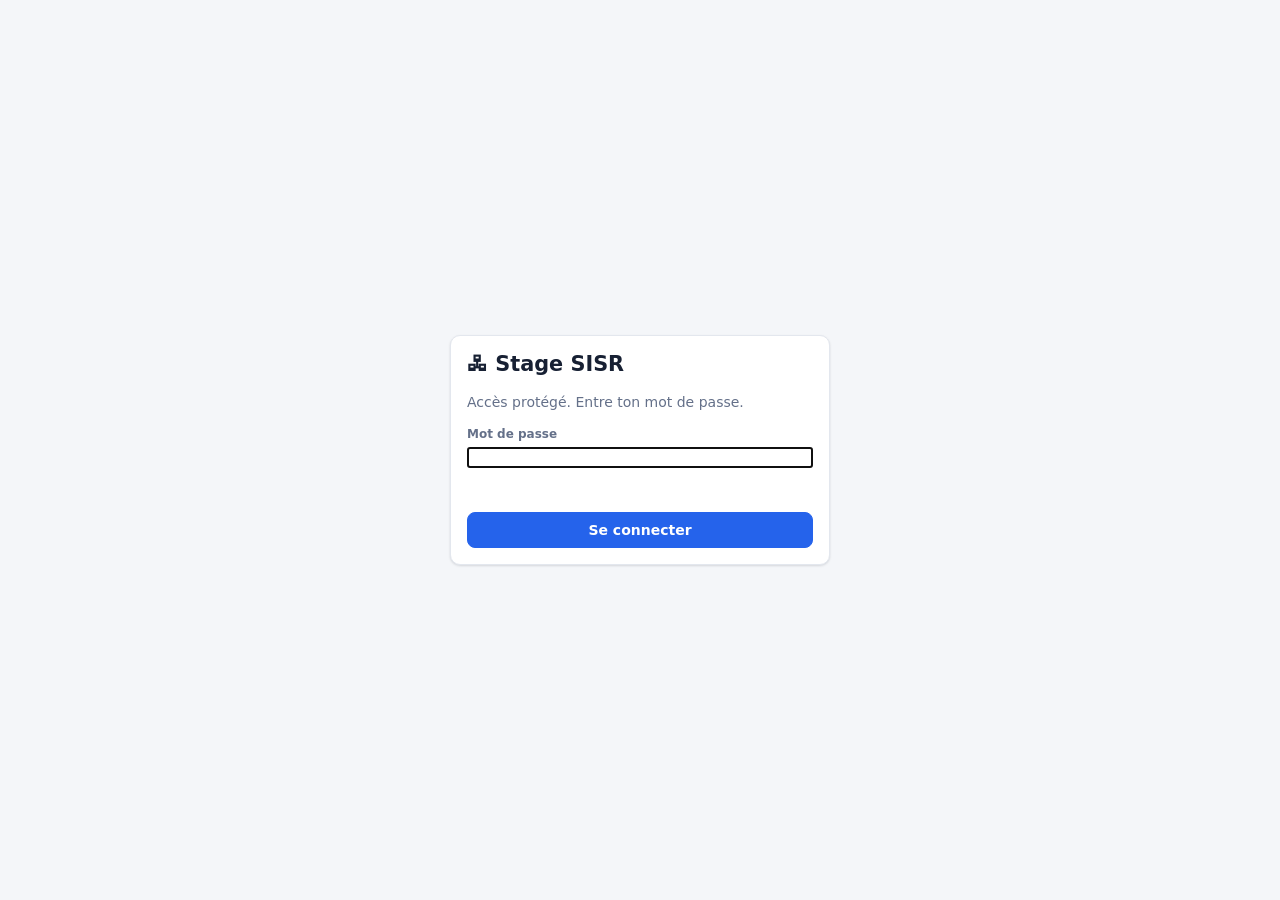
<file: static/login.html>
<!DOCTYPE html>
<html lang="fr">
<head>
  <meta charset="UTF-8">
  <meta name="viewport" content="width=device-width, initial-scale=1">
  <meta name="robots" content="noindex, nofollow">
  <title>Connexion · Stage SISR</title>
  <link rel="icon" href="data:image/svg+xml,<svg xmlns='http://www.w3.org/2000/svg' viewBox='0 0 100 100'><text y='.9em' font-size='90'>🖧</text></svg>">
  <link rel="stylesheet" href="/static/style.css">
  <script>
    try { const t = localStorage.getItem("theme"); if (t === '"dark"' || t === '"light"') document.documentElement.dataset.theme = JSON.parse(t); } catch (e) {}
  </script>
  <style>
    .login-wrap { min-height: 100vh; display: grid; place-items: center; padding: 16px; }
    .login { width: min(380px, 100%); display: flex; flex-direction: column; gap: 14px; }
    .login h1 { font-size: 1.3rem; }
    .err { color: var(--danger); min-height: 1.2em; font-size: 13px; }
  </style>
</head>
<body>
  <div class="login-wrap">
    <form class="card login" id="f">
      <h1>🖧 Stage SISR</h1>
      <p class="muted" style="margin:0">Accès protégé. Entre ton mot de passe.</p>
      <label class="field"><span>Mot de passe</span>
        <input type="password" id="mdp" autocomplete="current-password" autofocus required></label>
      <div class="err" id="err"></div>
      <button class="btn primary" type="submit" id="go" style="justify-content:center">Se connecter</button>
    </form>
  </div>
  <script>
    document.getElementById("f").addEventListener("submit", async (e) => {
      e.preventDefault();
      const err = document.getElementById("err"), go = document.getElementById("go");
      err.textContent = ""; go.disabled = true;
      try {
        const r = await fetch("/api/login", { method: "POST", headers: { "Content-Type": "application/json" },
          body: JSON.stringify({ mot_de_passe: document.getElementById("mdp").value }) });
        if (r.ok) { location.href = "/"; return; }
        const d = await r.json().catch(() => ({}));
        err.textContent = d.detail || "Erreur " + r.status;
      } catch (ex) { err.textContent = "Serveur injoignable"; }
      go.disabled = false;
      document.getElementById("mdp").select();
    });
  </script>
</body>
</html>
</file>
<file: static/style.css>
/* =====================================================================
   Dashboard stage SISR — styles
   Toutes les couleurs sont des variables : le mode sombre ne redéfinit que ces tokens.
   ===================================================================== */
:root {
  --bg: #f4f6f9;
  --surface: #ffffff;
  --surface-2: #f8fafc;
  --text: #172033;
  --muted: #647089;
  --border: #e3e7ee;
  --accent: #2563eb;
  --accent-soft: #e8efff;
  --accent-text: #ffffff;
  --ok: #15803d;
  --warn: #b45309;
  --danger: #dc2626;
  --shadow: 0 1px 2px rgba(16, 24, 40, .06), 0 1px 3px rgba(16, 24, 40, .08);
  --shadow-lg: 0 12px 32px rgba(16, 24, 40, .18);
  --radius: 10px;
  /* Couleurs des statuts (badges, Kanban, marqueurs de carte) */
  --st-nouveau: #64748b;
  --st-vu: #0284c7;
  --st-retenu: #ca8a04;
  --st-envoyee: #4f46e5;
  --st-a_relancer: #ea580c;
  --st-entretien: #9333ea;
  --st-accepte: #16a34a;
  --st-refuse: #dc2626;
  --st-supprime: #9ca3af;
  color-scheme: light;
}
@media (prefers-color-scheme: dark) {
  :root:not([data-theme="light"]) {
    --bg: #0f121a;
    --surface: #171b26;
    --surface-2: #1d2230;
    --text: #e6e9f0;
    --muted: #97a0b3;
    --border: #2a3142;
    --accent: #5b9dff;
    --accent-soft: #1d2b4a;
    --accent-text: #0b1020;
    --ok: #4ade80;
    --warn: #fbbf24;
    --danger: #f87171;
    --shadow: 0 1px 2px rgba(0, 0, 0, .4);
    --shadow-lg: 0 12px 32px rgba(0, 0, 0, .6);
    --st-nouveau: #94a3b8;
    --st-vu: #38bdf8;
    --st-retenu: #facc15;
    --st-envoyee: #818cf8;
    --st-a_relancer: #fb923c;
    --st-entretien: #c084fc;
    --st-accepte: #4ade80;
    --st-refuse: #f87171;
    --st-supprime: #6b7280;
    color-scheme: dark;
  }
}
:root[data-theme="dark"] {
  --bg: #0f121a;
  --surface: #171b26;
  --surface-2: #1d2230;
  --text: #e6e9f0;
  --muted: #97a0b3;
  --border: #2a3142;
  --accent: #5b9dff;
  --accent-soft: #1d2b4a;
  --accent-text: #0b1020;
  --ok: #4ade80;
  --warn: #fbbf24;
  --danger: #f87171;
  --shadow: 0 1px 2px rgba(0, 0, 0, .4);
  --shadow-lg: 0 12px 32px rgba(0, 0, 0, .6);
  --st-nouveau: #94a3b8;
  --st-vu: #38bdf8;
  --st-retenu: #facc15;
  --st-envoyee: #818cf8;
  --st-a_relancer: #fb923c;
  --st-entretien: #c084fc;
  --st-accepte: #4ade80;
  --st-refuse: #f87171;
  --st-supprime: #6b7280;
  color-scheme: dark;
}

* { box-sizing: border-box; }
html, body { margin: 0; height: 100%; }
body {
  font-family: system-ui, -apple-system, "Segoe UI", Roboto, "Helvetica Neue", sans-serif;
  font-size: 14px;
  line-height: 1.45;
  background: var(--bg);
  color: var(--text);
}
a { color: var(--accent); text-decoration: none; }
a:hover { text-decoration: underline; }
h1, h2, h3 { margin: 0; line-height: 1.25; }
h2 { font-size: 1.15rem; }
h3 { font-size: .95rem; }
.muted { color: var(--muted); }
.small { font-size: 12px; }
.nowrap { white-space: nowrap; }
.grow { flex: 1; }
.row { display: flex; gap: 8px; align-items: center; flex-wrap: wrap; }
.stack { display: flex; flex-direction: column; gap: 8px; }
[v-cloak] { display: none; }

/* ---------------------------------------------------------------- layout */
.layout { display: grid; grid-template-columns: 210px 1fr; min-height: 100vh; }
.sidebar {
  background: var(--surface);
  border-right: 1px solid var(--border);
  padding: 16px 10px;
  display: flex; flex-direction: column; gap: 4px;
  position: sticky; top: 0; height: 100vh;
}
.brand { font-weight: 700; font-size: 15px; padding: 4px 10px 14px; }
.brand small { display: block; font-weight: 400; color: var(--muted); font-size: 12px; }
.nav-btn {
  display: flex; align-items: center; gap: 10px;
  padding: 8px 10px; border-radius: 8px;
  background: none; border: 0; color: var(--text); cursor: pointer; font: inherit; text-align: left;
}
.nav-btn:hover { background: var(--surface-2); }
.nav-btn.active { background: var(--accent-soft); color: var(--accent); font-weight: 600; }
.nav-btn .ico { width: 20px; text-align: center; }
.nav-btn .count { margin-left: auto; font-size: 11px; color: var(--muted); }
.sidebar .spacer { flex: 1; }

.main { min-width: 0; display: flex; flex-direction: column; }
.topbar {
  display: flex; align-items: center; gap: 10px; flex-wrap: wrap;
  padding: 10px 20px; background: var(--surface); border-bottom: 1px solid var(--border);
  position: sticky; top: 0; z-index: 500;
}
.topbar h1 { font-size: 1.1rem; }
.search {
  flex: 1; min-width: 180px; max-width: 420px;
  padding: 8px 12px; border-radius: 8px; border: 1px solid var(--border);
  background: var(--surface-2); color: var(--text); font: inherit;
}
.content { padding: 20px; min-width: 0; }

/* Barre de progression d'actualisation */
.progress-wrap { background: var(--surface); border-bottom: 1px solid var(--border); padding: 8px 20px; }
.progress { height: 6px; background: var(--surface-2); border-radius: 99px; overflow: hidden; }
.progress > div { height: 100%; background: var(--accent); transition: width .4s; }

/* ---------------------------------------------------------------- éléments */
.btn {
  display: inline-flex; align-items: center; gap: 6px;
  padding: 7px 12px; border-radius: 8px; border: 1px solid var(--border);
  background: var(--surface); color: var(--text); cursor: pointer; font: inherit; white-space: nowrap;
}
.btn:hover { border-color: var(--accent); }
.btn:disabled { opacity: .55; cursor: default; }
.btn.primary { background: var(--accent); border-color: var(--accent); color: var(--accent-text); font-weight: 600; }
.btn.danger { color: var(--danger); }
.btn.sm { padding: 3px 8px; font-size: 12px; }
.btn.ghost { border-color: transparent; background: none; }
.icon-btn { background: none; border: 0; cursor: pointer; font-size: 16px; padding: 2px 4px; color: var(--muted); }
.icon-btn.on { color: #eab308; }

input[type="text"], input[type="number"], input[type="email"], input[type="url"], input[type="date"],
input[type="datetime-local"], input[type="tel"], select, textarea {
  padding: 7px 10px; border-radius: 8px; border: 1px solid var(--border);
  background: var(--surface); color: var(--text); font: inherit; width: 100%;
}
textarea { resize: vertical; min-height: 70px; }
label.field { display: flex; flex-direction: column; gap: 4px; font-size: 12px; color: var(--muted); }
label.field > span { font-weight: 600; }
input[type="range"] { width: 100%; accent-color: var(--accent); }
input[type="checkbox"] { accent-color: var(--accent); width: 16px; height: 16px; }

.card {
  background: var(--surface); border: 1px solid var(--border); border-radius: var(--radius);
  padding: 16px; box-shadow: var(--shadow); min-width: 0;
}
.card > h3 { margin-bottom: 10px; }

.badge {
  display: inline-flex; align-items: center; gap: 4px;
  padding: 2px 8px; border-radius: 99px; font-size: 12px; white-space: nowrap;
  background: var(--surface-2); border: 1px solid var(--border);
}
.badge.st { color: #fff; border: 0; background: var(--st, var(--st-nouveau)); }
:root[data-theme="dark"] .badge.st { color: #0b1020; }
@media (prefers-color-scheme: dark) { :root:not([data-theme="light"]) .badge.st { color: #0b1020; } }
.chip {
  display: inline-block; padding: 1px 7px; border-radius: 6px; font-size: 11px;
  background: var(--accent-soft); color: var(--accent); margin: 1px 2px 1px 0; white-space: nowrap;
}
.type-offre { --t: #16a34a; }
.type-spontanee { --t: #2563eb; }
.type-dsi_interne { --t: #9333ea; }
.badge.type { border-color: var(--t); color: var(--t); background: transparent; }

/* Score + explication au survol */
.score {
  position: relative; display: inline-flex; justify-content: center; align-items: center;
  min-width: 38px; padding: 2px 6px; border-radius: 6px; font-weight: 700; cursor: help;
  color: #fff; background: hsl(calc(var(--s) * 1.2), 65%, 42%);
}
.score .tip {
  display: none; position: absolute; z-index: 900; left: 50%; top: calc(100% + 6px); transform: translateX(-50%);
  width: 290px; padding: 10px; border-radius: 8px; background: var(--surface); color: var(--text);
  border: 1px solid var(--border); box-shadow: var(--shadow-lg); font-weight: 400; text-align: left; font-size: 12px;
}
.score:hover .tip, .score:focus .tip { display: block; }
.tip-line { display: flex; gap: 8px; }
.tip-line b { min-width: 30px; text-align: right; }
.tip-line.neg b { color: var(--danger); }

.stars { display: inline-flex; gap: 1px; }
.stars button { background: none; border: 0; padding: 0 1px; cursor: pointer; font-size: 15px; color: var(--border); line-height: 1; }
.stars button.on { color: #eab308; }

.empty { text-align: center; padding: 40px 10px; color: var(--muted); }

/* ---------------------------------------------------------------- accueil */
.kpis { display: grid; grid-template-columns: repeat(auto-fill, minmax(140px, 1fr)); gap: 10px; margin-bottom: 16px; }
.kpi {
  background: var(--surface); border: 1px solid var(--border); border-radius: var(--radius);
  padding: 12px; border-left: 4px solid var(--st, var(--accent)); cursor: pointer; box-shadow: var(--shadow);
}
.kpi:hover { border-color: var(--st, var(--accent)); }
.kpi .v { font-size: 24px; font-weight: 700; }
.kpi .l { font-size: 12px; color: var(--muted); }
.dash-grid { display: grid; grid-template-columns: repeat(auto-fit, minmax(320px, 1fr)); gap: 16px; }
.list-item {
  display: flex; gap: 8px; align-items: center; padding: 7px 0; border-top: 1px solid var(--border); cursor: pointer;
}
.list-item:first-of-type { border-top: 0; }
.list-item:hover .li-title { color: var(--accent); }
.li-title { font-weight: 600; overflow: hidden; text-overflow: ellipsis; white-space: nowrap; }
.chart-box { position: relative; height: 220px; }

/* ---------------------------------------------------------------- filtres */
.filters { display: grid; grid-template-columns: repeat(auto-fill, minmax(200px, 1fr)); gap: 12px 16px; }
.filters-head { display: flex; justify-content: space-between; align-items: center; margin-bottom: 10px; gap: 8px; flex-wrap: wrap; }
.toggle-group { display: flex; flex-wrap: wrap; gap: 4px; }
.toggle {
  padding: 3px 9px; border-radius: 99px; border: 1px solid var(--border); background: var(--surface);
  cursor: pointer; font-size: 12px; color: var(--text);
}
.toggle.on { background: var(--accent); border-color: var(--accent); color: var(--accent-text); }
.toggle.st-on { background: var(--st); border-color: var(--st); color: #fff; }

/* ---------------------------------------------------------------- tableau */
.table-wrap { overflow-x: auto; border: 1px solid var(--border); border-radius: var(--radius); background: var(--surface); }
table.data { width: 100%; border-collapse: collapse; font-size: 13px; }
table.data th, table.data td { padding: 7px 8px; border-bottom: 1px solid var(--border); text-align: left; vertical-align: middle; }
table.data th { background: var(--surface-2); font-size: 12px; color: var(--muted); position: sticky; top: 0; cursor: pointer; user-select: none; white-space: nowrap; }
table.data th.sorted { color: var(--accent); }
table.data tbody tr { cursor: pointer; }
table.data tbody tr:hover { background: var(--surface-2); }
table.data tbody tr.selected { background: var(--accent-soft); }
.name-cell { max-width: 320px; }
.name-cell .n { font-weight: 600; overflow: hidden; text-overflow: ellipsis; white-space: nowrap; display: block; }
.name-cell .s { font-size: 12px; color: var(--muted); overflow: hidden; text-overflow: ellipsis; white-space: nowrap; display: block; }
select.status-select {
  width: auto; padding: 3px 6px; border-radius: 99px; font-size: 12px; border: 0; color: #fff; background: var(--st); cursor: pointer;
}
select.status-select option { color: var(--text); background: var(--surface); }
.bulk-bar {
  display: flex; gap: 8px; align-items: center; flex-wrap: wrap; padding: 8px 12px; margin-bottom: 10px;
  border-radius: var(--radius); background: var(--accent-soft); border: 1px solid var(--accent);
}
.inactive { opacity: .55; }

/* ---------------------------------------------------------------- kanban */
.kanban { display: flex; gap: 12px; overflow-x: auto; padding-bottom: 10px; align-items: flex-start; }
.kcol {
  flex: 0 0 250px; background: var(--surface-2); border: 1px solid var(--border); border-radius: var(--radius);
  display: flex; flex-direction: column; max-height: calc(100vh - 170px);
}
.kcol-head { padding: 10px 12px; border-top: 4px solid var(--st); border-radius: var(--radius) var(--radius) 0 0; font-weight: 600; display: flex; justify-content: space-between; }
.kcol-body { padding: 8px; overflow-y: auto; min-height: 60px; display: flex; flex-direction: column; gap: 6px; flex: 1; }
.kcard {
  background: var(--surface); border: 1px solid var(--border); border-radius: 8px; padding: 8px 10px;
  cursor: grab; box-shadow: var(--shadow); font-size: 13px;
}
.kcard:hover { border-color: var(--accent); }
.kcard .t { font-weight: 600; }
.sortable-ghost { opacity: .4; }
.sortable-drag { box-shadow: var(--shadow-lg); }

/* ---------------------------------------------------------------- carte */
#map { height: calc(100vh - 190px); min-height: 380px; border-radius: var(--radius); border: 1px solid var(--border); }
.legend { display: flex; flex-wrap: wrap; gap: 10px; margin-top: 8px; font-size: 12px; }
.legend i { display: inline-block; width: 10px; height: 10px; border-radius: 50%; background: var(--st); margin-right: 4px; }
.leaflet-popup-content { font-size: 13px; }

/* ---------------------------------------------------------------- fiche (panneau latéral) */
.overlay { position: fixed; inset: 0; background: rgba(0, 0, 0, .35); z-index: 1000; }
.drawer {
  position: fixed; top: 0; right: 0; bottom: 0; width: min(620px, 100vw); z-index: 1001;
  background: var(--surface); box-shadow: var(--shadow-lg); overflow-y: auto; padding: 20px;
  display: flex; flex-direction: column; gap: 14px;
}
.drawer-head { display: flex; gap: 10px; align-items: flex-start; }
.drawer-head h2 { font-size: 1.2rem; }
.status-buttons { display: flex; flex-wrap: wrap; gap: 6px; }
.status-buttons button {
  border: 1px solid var(--st); color: var(--text); background: transparent; border-radius: 99px;
  padding: 4px 10px; cursor: pointer; font: inherit; font-size: 12px;
}
.status-buttons button.on { background: var(--st); color: #fff; font-weight: 600; }
.info-grid { display: grid; grid-template-columns: 140px 1fr; gap: 6px 12px; font-size: 13px; }
.info-grid dt { color: var(--muted); }
.info-grid dd { margin: 0; overflow-wrap: anywhere; }
.section-title { font-size: 12px; text-transform: uppercase; letter-spacing: .05em; color: var(--muted); margin: 4px 0 6px; font-weight: 700; }
.timeline { list-style: none; padding: 0; margin: 0; font-size: 13px; }
.timeline li { padding: 6px 0 6px 14px; border-left: 2px solid var(--border); position: relative; }
.timeline li::before { content: ""; position: absolute; left: -5px; top: 11px; width: 8px; height: 8px; border-radius: 50%; background: var(--st, var(--accent)); }
.desc { white-space: pre-wrap; font-size: 13px; background: var(--surface-2); padding: 10px; border-radius: 8px; max-height: 260px; overflow-y: auto; }

/* ---------------------------------------------------------------- modales, toasts */
.modal {
  position: fixed; z-index: 1101; left: 50%; top: 50%; transform: translate(-50%, -50%);
  width: min(640px, calc(100vw - 32px)); max-height: calc(100vh - 40px); overflow-y: auto;
  background: var(--surface); border-radius: 12px; box-shadow: var(--shadow-lg); padding: 20px;
  display: flex; flex-direction: column; gap: 12px;
}
.modal-overlay { position: fixed; inset: 0; background: rgba(0, 0, 0, .45); z-index: 1100; }
.form-grid { display: grid; grid-template-columns: repeat(auto-fill, minmax(220px, 1fr)); gap: 10px 14px; }
.form-grid .full { grid-column: 1 / -1; }
.toasts { position: fixed; bottom: 16px; right: 16px; z-index: 1200; display: flex; flex-direction: column; gap: 8px; max-width: min(420px, calc(100vw - 32px)); }
.toast { background: var(--surface); border: 1px solid var(--border); border-left: 4px solid var(--accent); border-radius: 8px; padding: 10px 14px; box-shadow: var(--shadow-lg); }
.toast.error { border-left-color: var(--danger); }
.toast.ok { border-left-color: var(--ok); }
.alert { padding: 10px 14px; border-radius: 8px; border: 1px solid var(--warn); color: var(--text); background: color-mix(in srgb, var(--warn) 12%, var(--surface)); }

/* ---------------------------------------------------------------- réglages */
.settings-grid { display: grid; grid-template-columns: repeat(auto-fit, minmax(340px, 1fr)); gap: 16px; }
.kw-table { width: 100%; border-collapse: collapse; }
.kw-table td { padding: 3px 4px; }
.kw-table input[type="number"] { width: 70px; }
.kw-list { max-height: 320px; overflow-y: auto; }

/* ---------------------------------------------------------------- responsive */
@media (max-width: 860px) {
  .layout { grid-template-columns: 1fr; }
  .sidebar {
    position: fixed; bottom: 0; top: auto; left: 0; right: 0; height: auto; z-index: 800;
    flex-direction: row; padding: 4px; border-right: 0; border-top: 1px solid var(--border); overflow-x: auto;
  }
  .brand, .sidebar .spacer, .nav-btn .count { display: none; }
  .nav-btn { flex-direction: column; gap: 0; font-size: 10px; padding: 6px 8px; flex: 1; align-items: center; }
  .nav-btn .ico { font-size: 17px; }
  .content { padding: 12px 16px 80px; }
  .topbar { padding: 8px 16px; }
  .search { max-width: none; order: 3; flex-basis: 100%; }
  .info-grid { grid-template-columns: 1fr; gap: 2px; }
  .info-grid dd { margin-bottom: 6px; }
  #map { height: calc(100vh - 260px); }
  .hide-mobile { display: none; }
}
</file>
